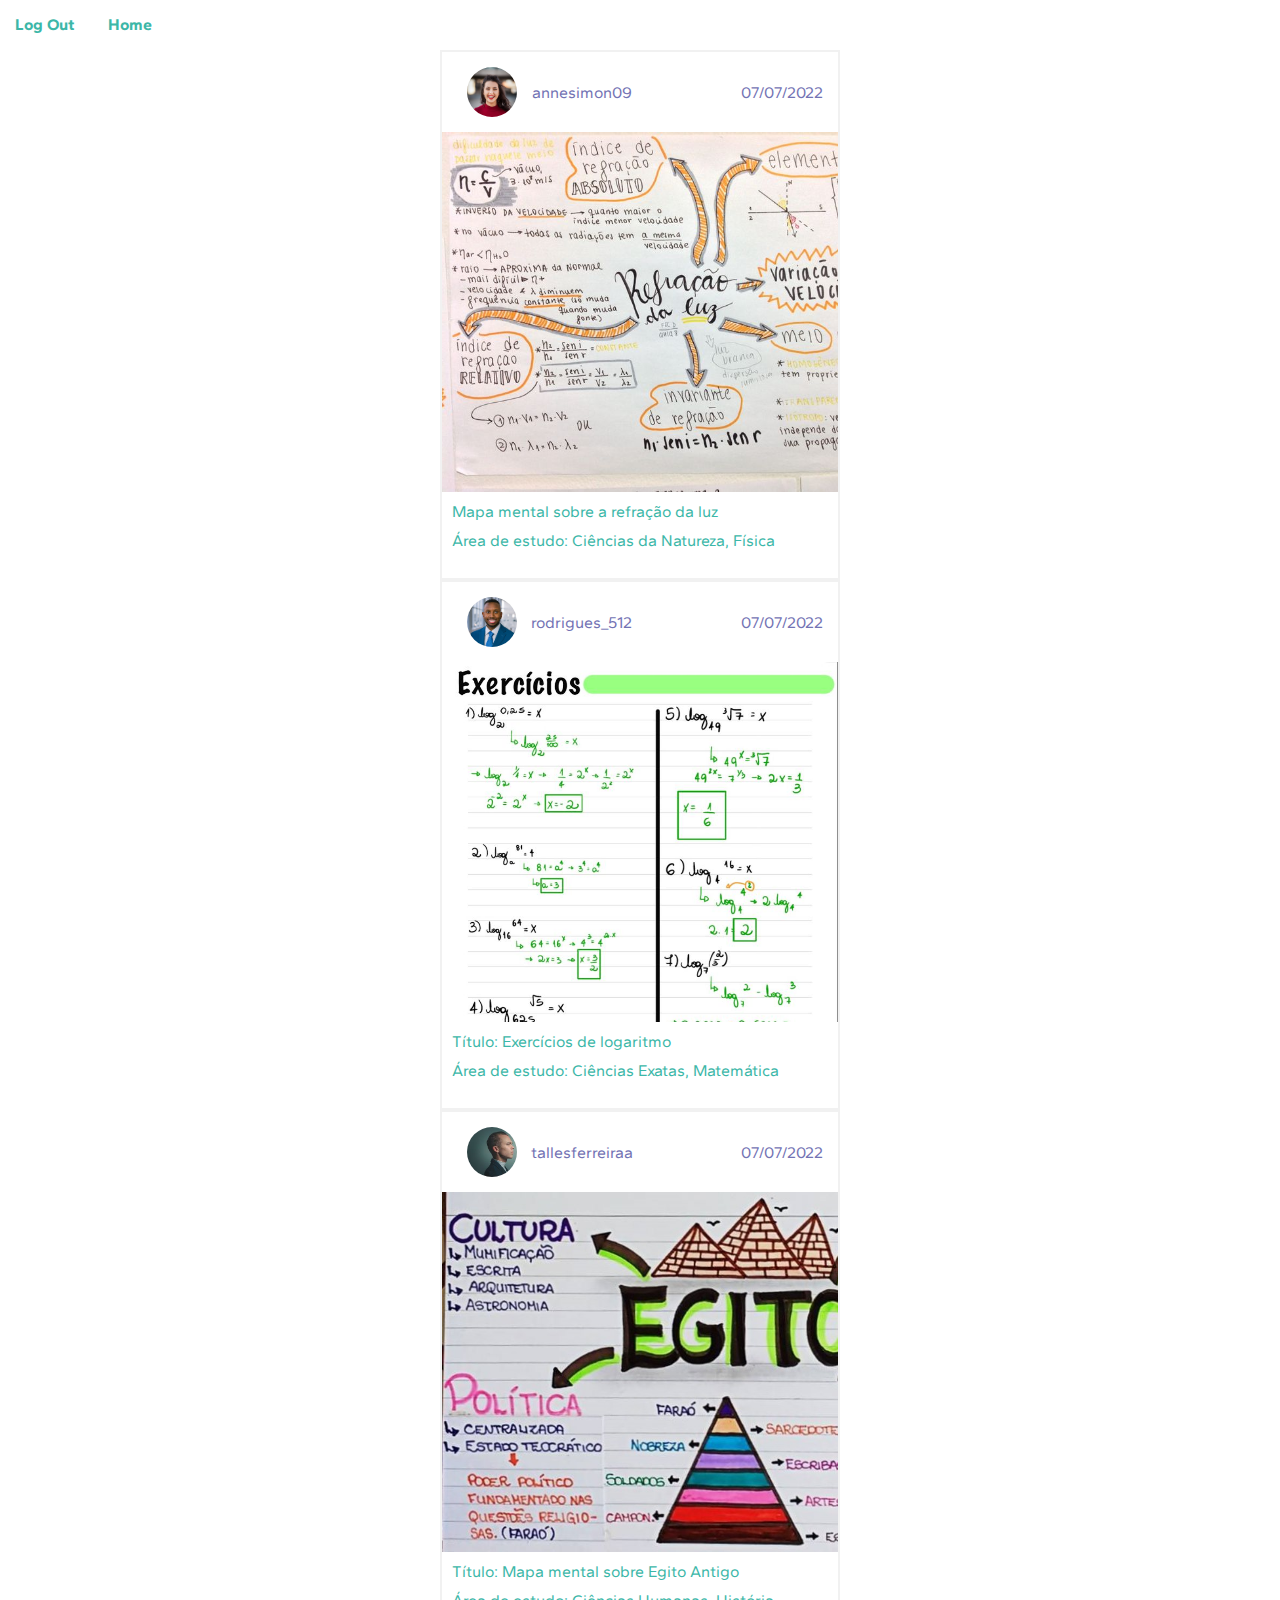
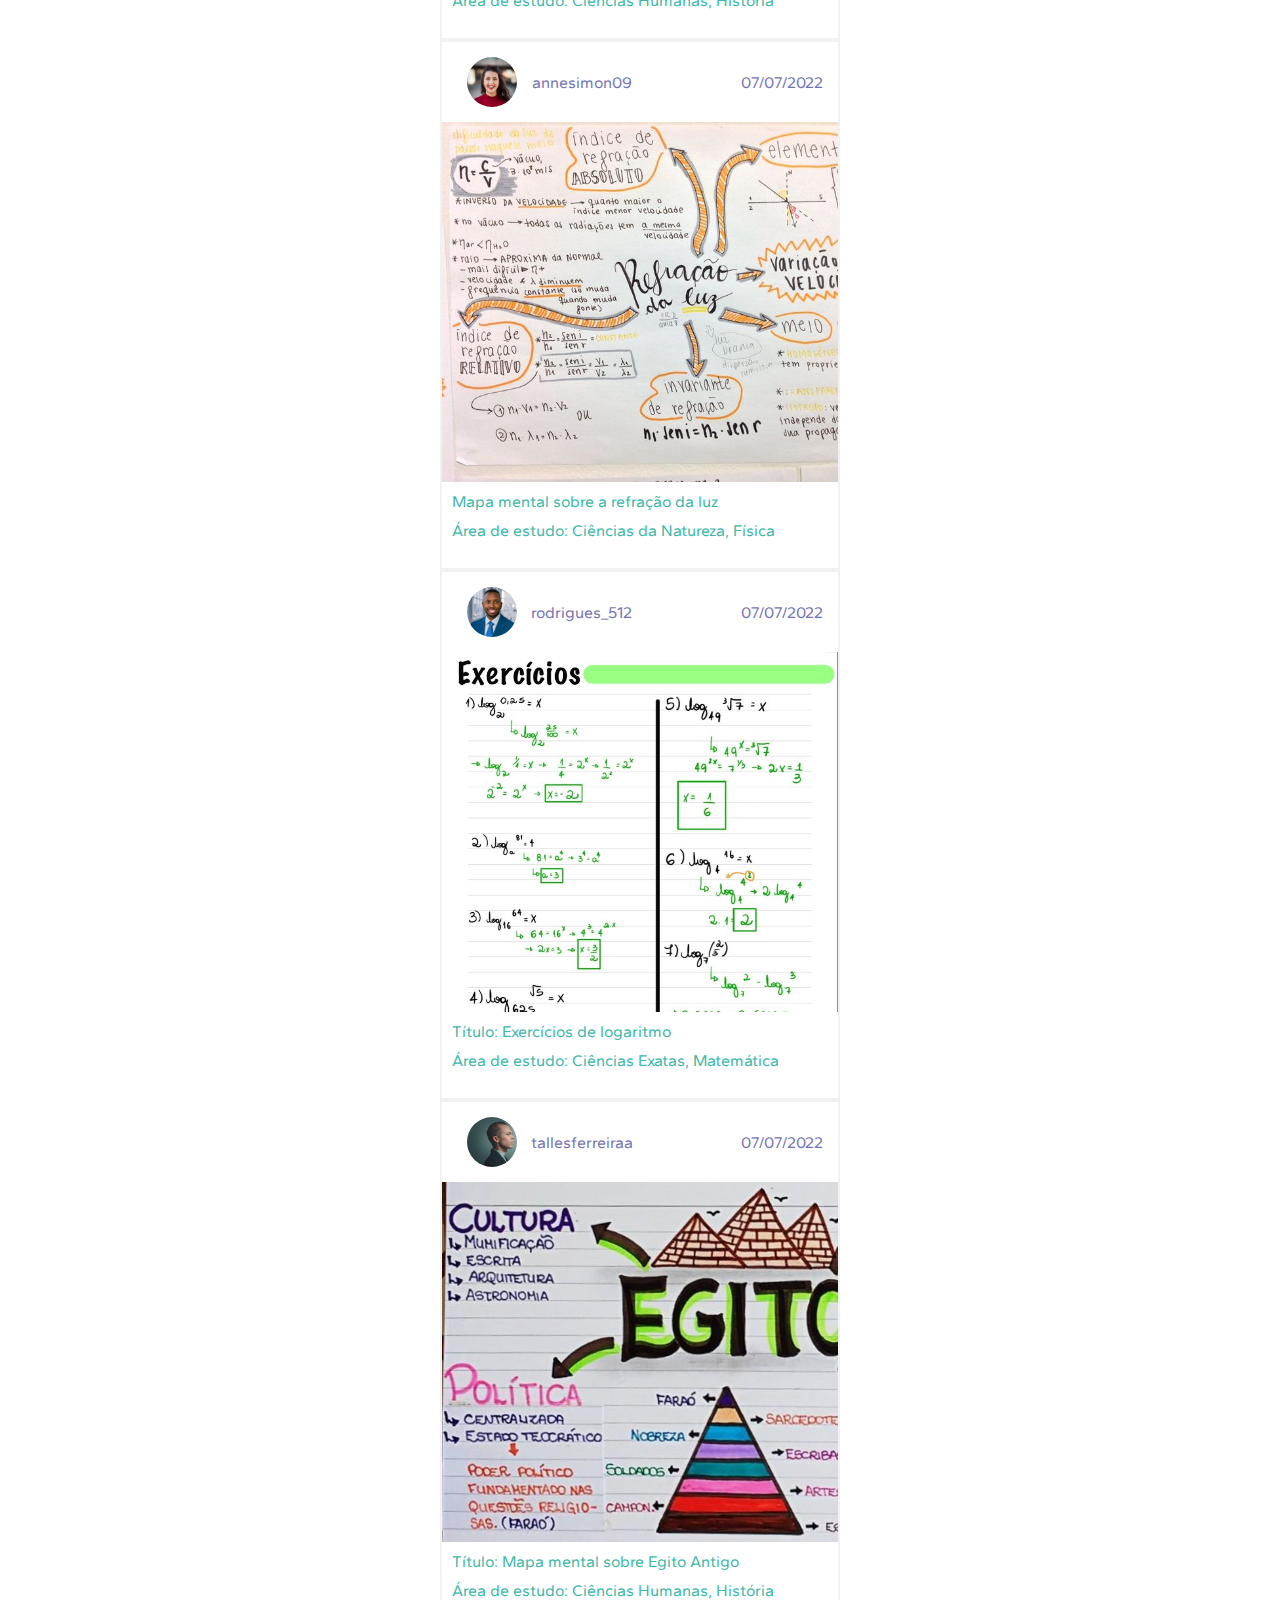
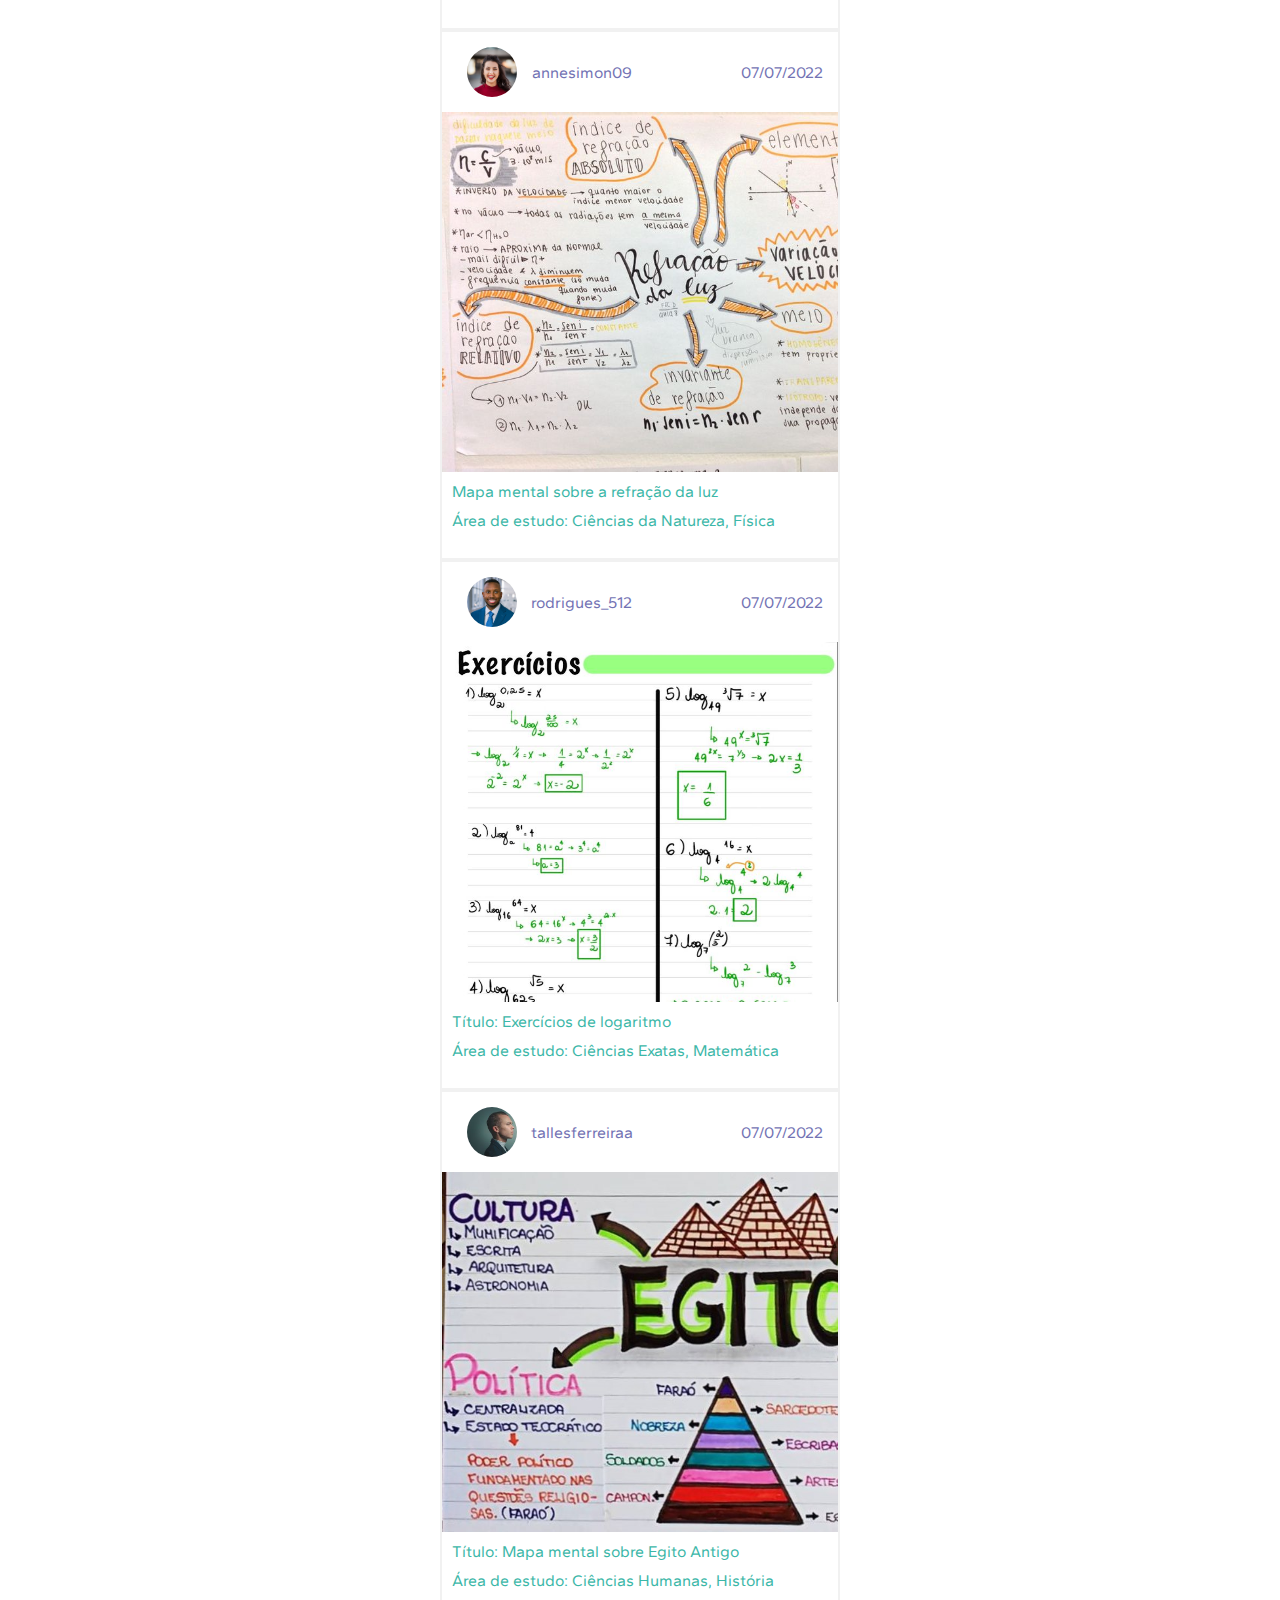
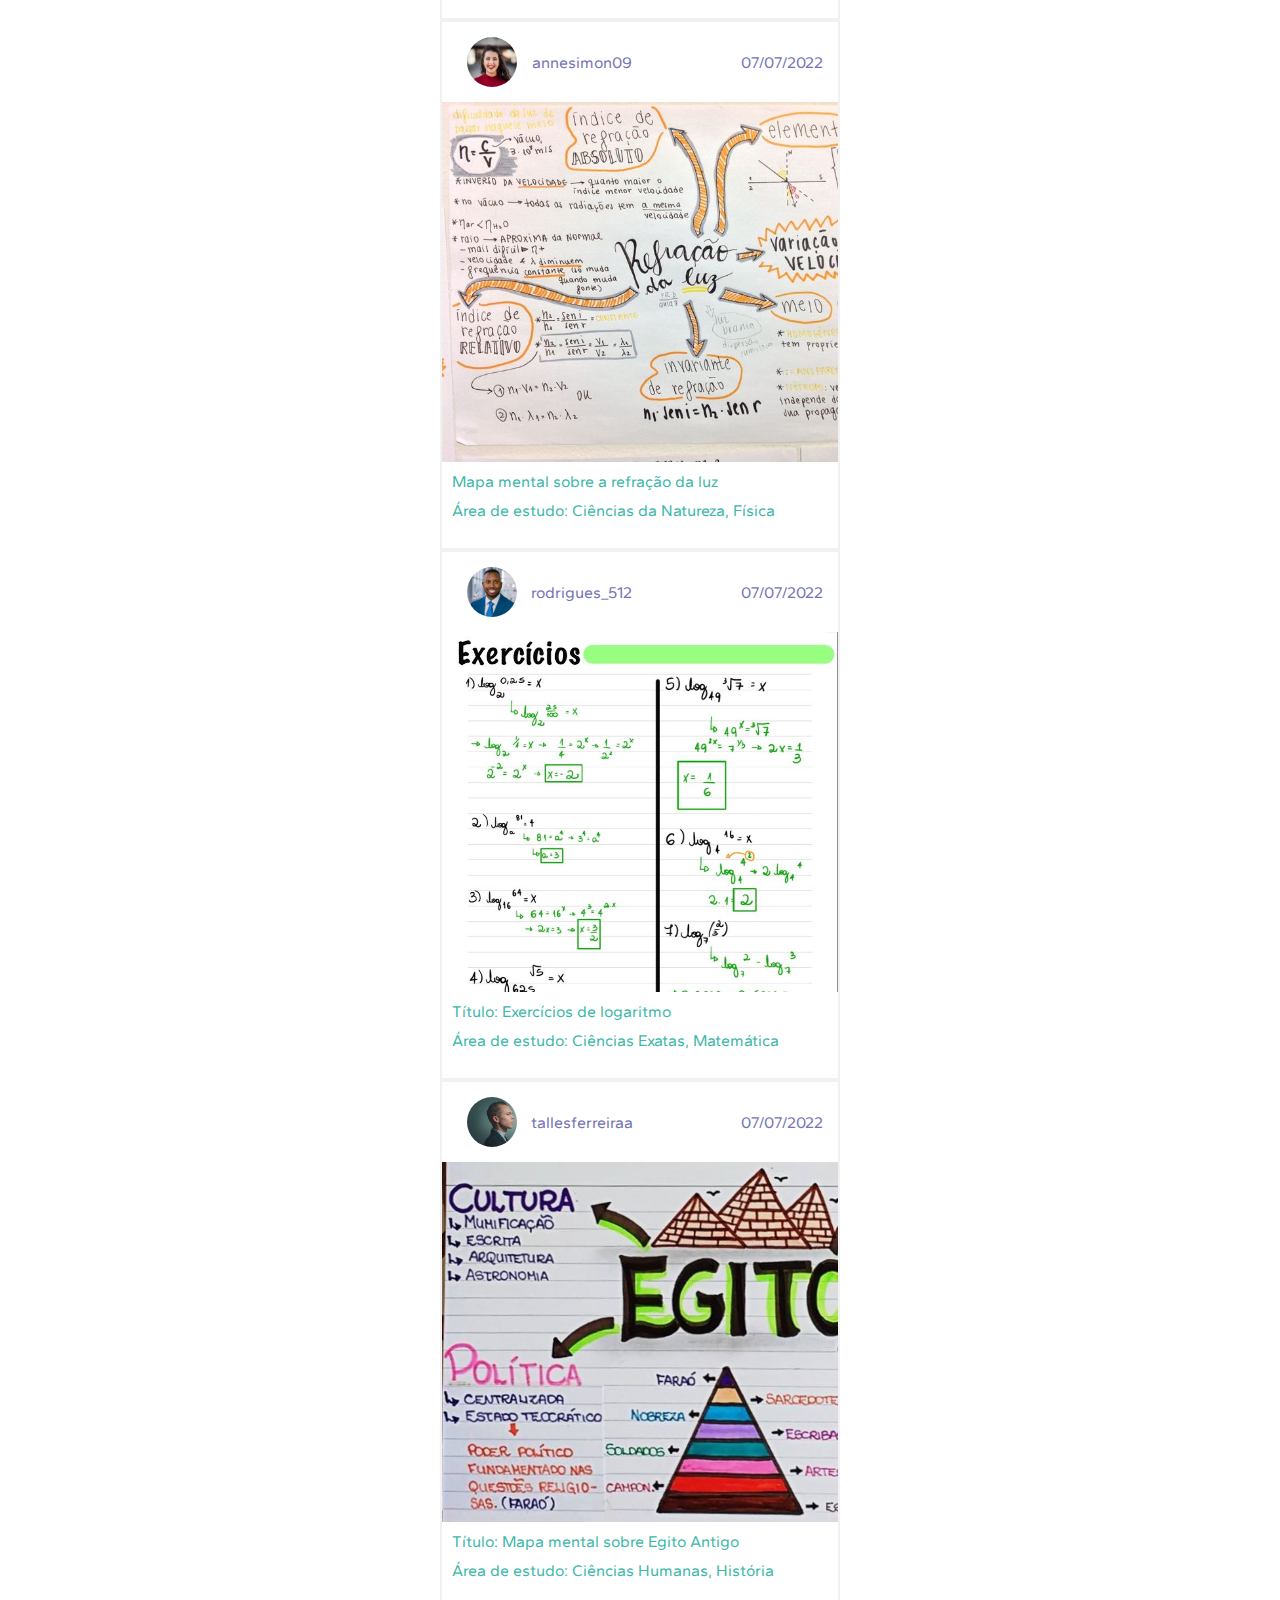
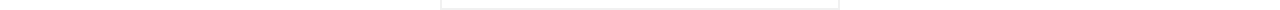
<file: pages/posts.html>
<!DOCTYPE html>
<html lang="pt-br">

<head>
    <meta charset="UTF-8">
    <title>Posts dos Alunos</title>
    <meta name="viewport" content="width=device-width, initial-scale=1.0">
    <link rel="shortcut icon" href="../icons/fav.png" type="image/x-icon">
    <link rel="stylesheet" href="../css/style-posts.css">
    <script src=""></script>
</head>

<body>
    <main class="main-screen">
        <div class="header" style="padding-top: 15px; position: fixed;">
            <a id="id33" href="/index.html">Log Out</a>
            <a id="id28" href="/pages/home.html">Home</a>
        </div>
        <div class="align"></div>
        
        <div class="vertical-line">
            <article class="post-aluno" style="margin-top: 50px;">
                <article class="user-data">
                    <div class="profile-image" style="background-image: url(/images/profile.jfif);"></div>
                    <div><p class="username">annesimon09</p></div>
                    <div><p class="date-post">07/07/2022</p></div>
                </article>
                <div class="post-image" style="background-image: url(/images/study1.jpg);"></div>
                <p style="margin-top: 10px; margin-left: 10px;">Mapa mental sobre a refração da luz</p>
                <p style="margin-top: 10px; margin-left: 10px;">Área de estudo: Ciências da Natureza, Física</p>
            </article>
            <article class="post-aluno">
                <article class="user-data">
                    <div class="profile-image" style="background-image: url(/images/profile2.jpeg);"></div>
                    <div><p class="username">rodrigues_512</p></div>
                    <div><p class="date-post">07/07/2022</p></div>
                </article>
                <div class="post-image" style="background-image: url(/images/study2.jpg);"></div>
                <p style="margin-top: 10px; margin-left: 10px;">Título: Exercícios de logaritmo</p>
                <p style="margin-top: 10px; margin-left: 10px;">Área de estudo: Ciências Exatas, Matemática</p>
            </article>
            <article class="post-aluno">
                <article class="user-data">
                    <div class="profile-image" style="background-image: url(/images/profile3.jfif);"></div>
                    <div><p class="username">tallesferreiraa</p></div>
                    <div><p class="date-post">07/07/2022</p></div>
                </article>
                <div class="post-image" style="background-image: url(/images/study3.jpg);"></div>
                <p style="margin-top: 10px; margin-left: 10px;">Título: Mapa mental sobre Egito Antigo</p>
                <p style="margin-top: 10px; margin-left: 10px;">Área de estudo: Ciências Humanas, História</p>
            </article>
            <article class="post-aluno">
                <article class="user-data">
                    <div class="profile-image" style="background-image: url(/images/profile.jfif);"></div>
                    <div><p class="username">annesimon09</p></div>
                    <div><p class="date-post">07/07/2022</p></div>
                </article>
                <div class="post-image" style="background-image: url(/images/study1.jpg);"></div>
                <p style="margin-top: 10px; margin-left: 10px;">Mapa mental sobre a refração da luz</p>
                <p style="margin-top: 10px; margin-left: 10px;">Área de estudo: Ciências da Natureza, Física</p>
            </article>
            <article class="post-aluno">
                <article class="user-data">
                    <div class="profile-image" style="background-image: url(/images/profile2.jpeg);"></div>
                    <div><p class="username">rodrigues_512</p></div>
                    <div><p class="date-post">07/07/2022</p></div>
                </article>
                <div class="post-image" style="background-image: url(/images/study2.jpg);"></div>
                <p style="margin-top: 10px; margin-left: 10px;">Título: Exercícios de logaritmo</p>
                <p style="margin-top: 10px; margin-left: 10px;">Área de estudo: Ciências Exatas, Matemática</p>
            </article>
            <article class="post-aluno">
                <article class="user-data">
                    <div class="profile-image" style="background-image: url(/images/profile3.jfif);"></div>
                    <div><p class="username">tallesferreiraa</p></div>
                    <div><p class="date-post">07/07/2022</p></div>
                </article>
                <div class="post-image" style="background-image: url(/images/study3.jpg);"></div>
                <p style="margin-top: 10px; margin-left: 10px;">Título: Mapa mental sobre Egito Antigo</p>
                <p style="margin-top: 10px; margin-left: 10px;">Área de estudo: Ciências Humanas, História</p>
            </article>
            <article class="post-aluno">
                <article class="user-data">
                    <div class="profile-image" style="background-image: url(/images/profile.jfif);"></div>
                    <div><p class="username">annesimon09</p></div>
                    <div><p class="date-post">07/07/2022</p></div>
                </article>
                <div class="post-image" style="background-image: url(/images/study1.jpg);"></div>
                <p style="margin-top: 10px; margin-left: 10px;">Mapa mental sobre a refração da luz</p>
                <p style="margin-top: 10px; margin-left: 10px;">Área de estudo: Ciências da Natureza, Física</p>
            </article>
            <article class="post-aluno">
                <article class="user-data">
                    <div class="profile-image" style="background-image: url(/images/profile2.jpeg);"></div>
                    <div><p class="username">rodrigues_512</p></div>
                    <div><p class="date-post">07/07/2022</p></div>
                </article>
                <div class="post-image" style="background-image: url(/images/study2.jpg);"></div>
                <p style="margin-top: 10px; margin-left: 10px;">Título: Exercícios de logaritmo</p>
                <p style="margin-top: 10px; margin-left: 10px;">Área de estudo: Ciências Exatas, Matemática</p>
            </article>
            <article class="post-aluno">
                <article class="user-data">
                    <div class="profile-image" style="background-image: url(/images/profile3.jfif);"></div>
                    <div><p class="username">tallesferreiraa</p></div>
                    <div><p class="date-post">07/07/2022</p></div>
                </article>
                <div class="post-image" style="background-image: url(/images/study3.jpg);"></div>
                <p style="margin-top: 10px; margin-left: 10px;">Título: Mapa mental sobre Egito Antigo</p>
                <p style="margin-top: 10px; margin-left: 10px;">Área de estudo: Ciências Humanas, História</p>
            </article>
            <article class="post-aluno">
                <article class="user-data">
                    <div class="profile-image" style="background-image: url(/images/profile.jfif);"></div>
                    <div><p class="username">annesimon09</p></div>
                    <div><p class="date-post">07/07/2022</p></div>
                </article>
                <div class="post-image" style="background-image: url(/images/study1.jpg);"></div>
                <p style="margin-top: 10px; margin-left: 10px;">Mapa mental sobre a refração da luz</p>
                <p style="margin-top: 10px; margin-left: 10px;">Área de estudo: Ciências da Natureza, Física</p>
            </article>
            <article class="post-aluno">
                <article class="user-data">
                    <div class="profile-image" style="background-image: url(/images/profile2.jpeg);"></div>
                    <div><p class="username">rodrigues_512</p></div>
                    <div><p class="date-post">07/07/2022</p></div>
                </article>
                <div class="post-image" style="background-image: url(/images/study2.jpg);"></div>
                <p style="margin-top: 10px; margin-left: 10px;">Título: Exercícios de logaritmo</p>
                <p style="margin-top: 10px; margin-left: 10px;">Área de estudo: Ciências Exatas, Matemática</p>
            </article>
            <article class="post-aluno">
                <article class="user-data">
                    <div class="profile-image" style="background-image: url(/images/profile3.jfif);"></div>
                    <div><p class="username">tallesferreiraa</p></div>
                    <div><p class="date-post">07/07/2022</p></div>
                </article>
                <div class="post-image" style="background-image: url(/images/study3.jpg);"></div>
                <p style="margin-top: 10px; margin-left: 10px;">Título: Mapa mental sobre Egito Antigo</p>
                <p style="margin-top: 10px; margin-left: 10px;">Área de estudo: Ciências Humanas, História</p>
            </article>

            
        </div>
    </main>
    
</body>
</html>
</file>
<file: css/style-posts.css>
* {margin: 0; padding: 0; box-sizing: border-box; font-family: Font1; user-select: none;}

@font-face {
    font-family: Font1;
    src: url(/fonts/GantariRegular.ttf)}

#id33, #id28{
    font-weight: bold;
    margin: 15px;
    font-size: 16px;
    text-decoration: none;
    color: #3cb7a8;
    outline: 0;
}

.main-screen .header {width: 100%; height: 50px; background-color: #fff;}

.main-screen .align{
    position: absolute;
    top: 12%;
    left: 50%;
    margin: -25px 0 0 -25px;
}

.vertical-line{
    width: 400px;
    height: 300vh;
    background-color: #fff;
    position: absolute;
    top: 0%;
    left: 50%;
    margin: 0 0 0 -200px;
    z-index: -1;
}

/* Profile settings */

.main-screen .post-aluno {
    width: 100%;
    height: 530px;
    background-color: #fff;
    border: 2px solid rgb(241, 241, 241);
}

.main-screen .post-aluno .user-data {
    width: 100%;
    height: 80px;
    display: flex;
    align-items: center;
    justify-content: space-between;
    flex-direction: row;
}

.main-screen .post-aluno .user-data .profile-image {
    width: 50px;
    height: 50px;
    background-size: cover;
    background-repeat: no-repeat;
    border-radius: 100%;
    margin: 0px 0px 0px 25px;
}

.main-screen .post-aluno .user-data p {margin: 0px 15px 0px 0px;}

.main-screen .post-aluno .user-data .username {padding-right: 80px;}

.main-screen .post-aluno .post-image {
    width: 100%;
    height: 360px;
    background-color: royalblue;
    background-repeat: no-repeat;
    background-size: cover;
}

.post-aluno p {color: #3cb7a8;}

.post-aluno .user-data p {color: #7373b4;}
</file>
